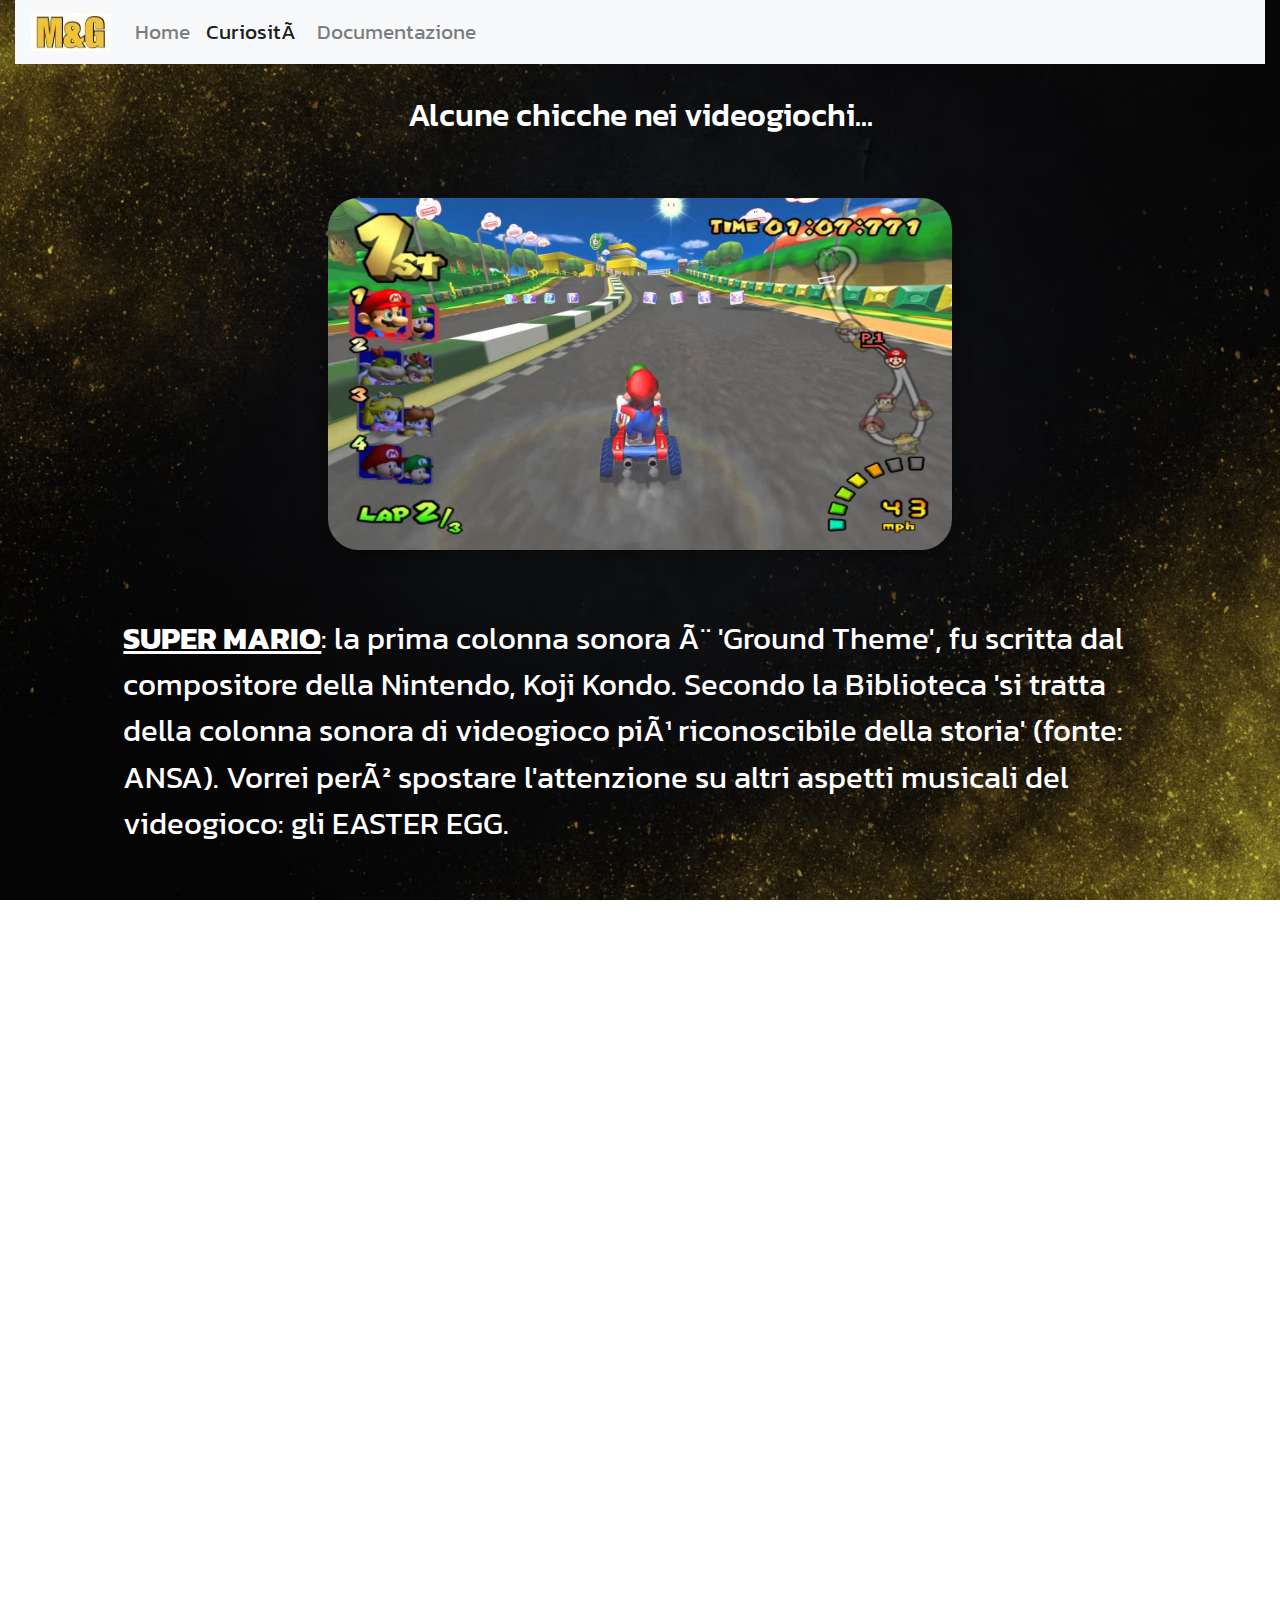
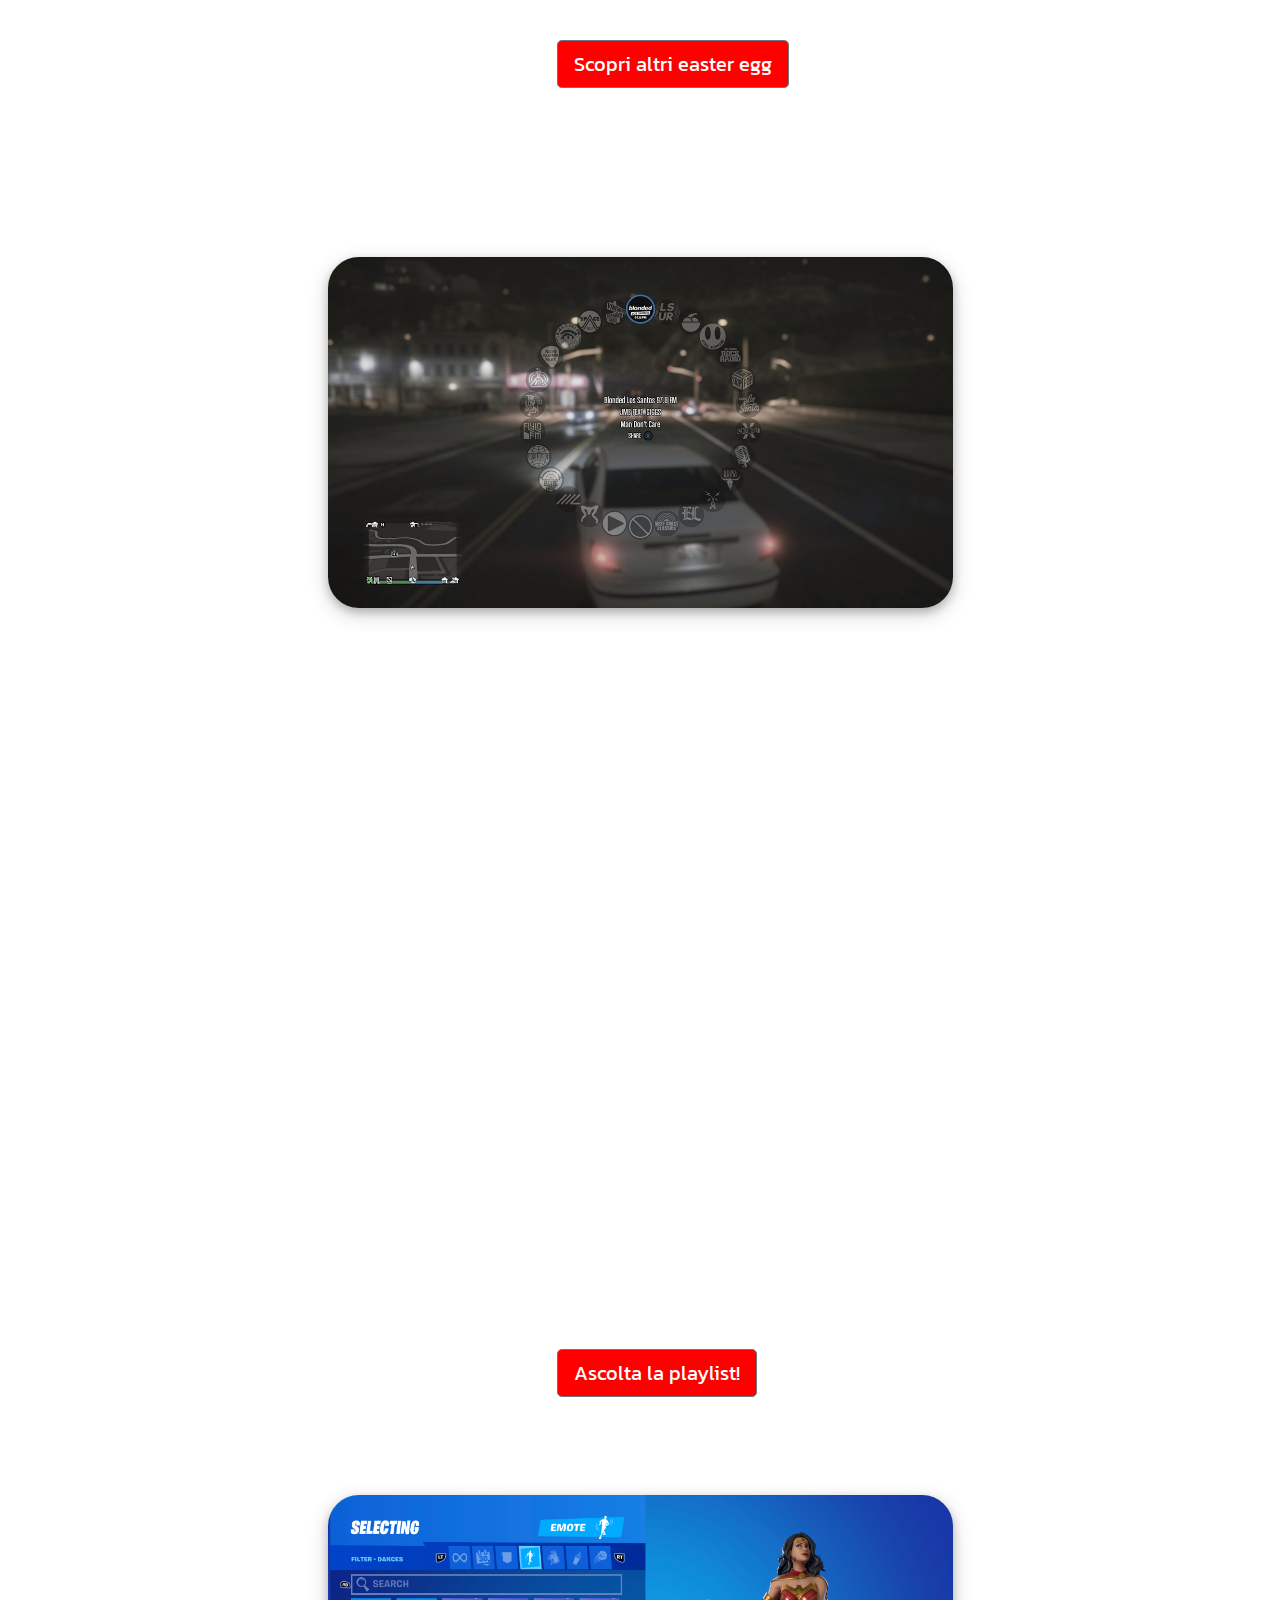
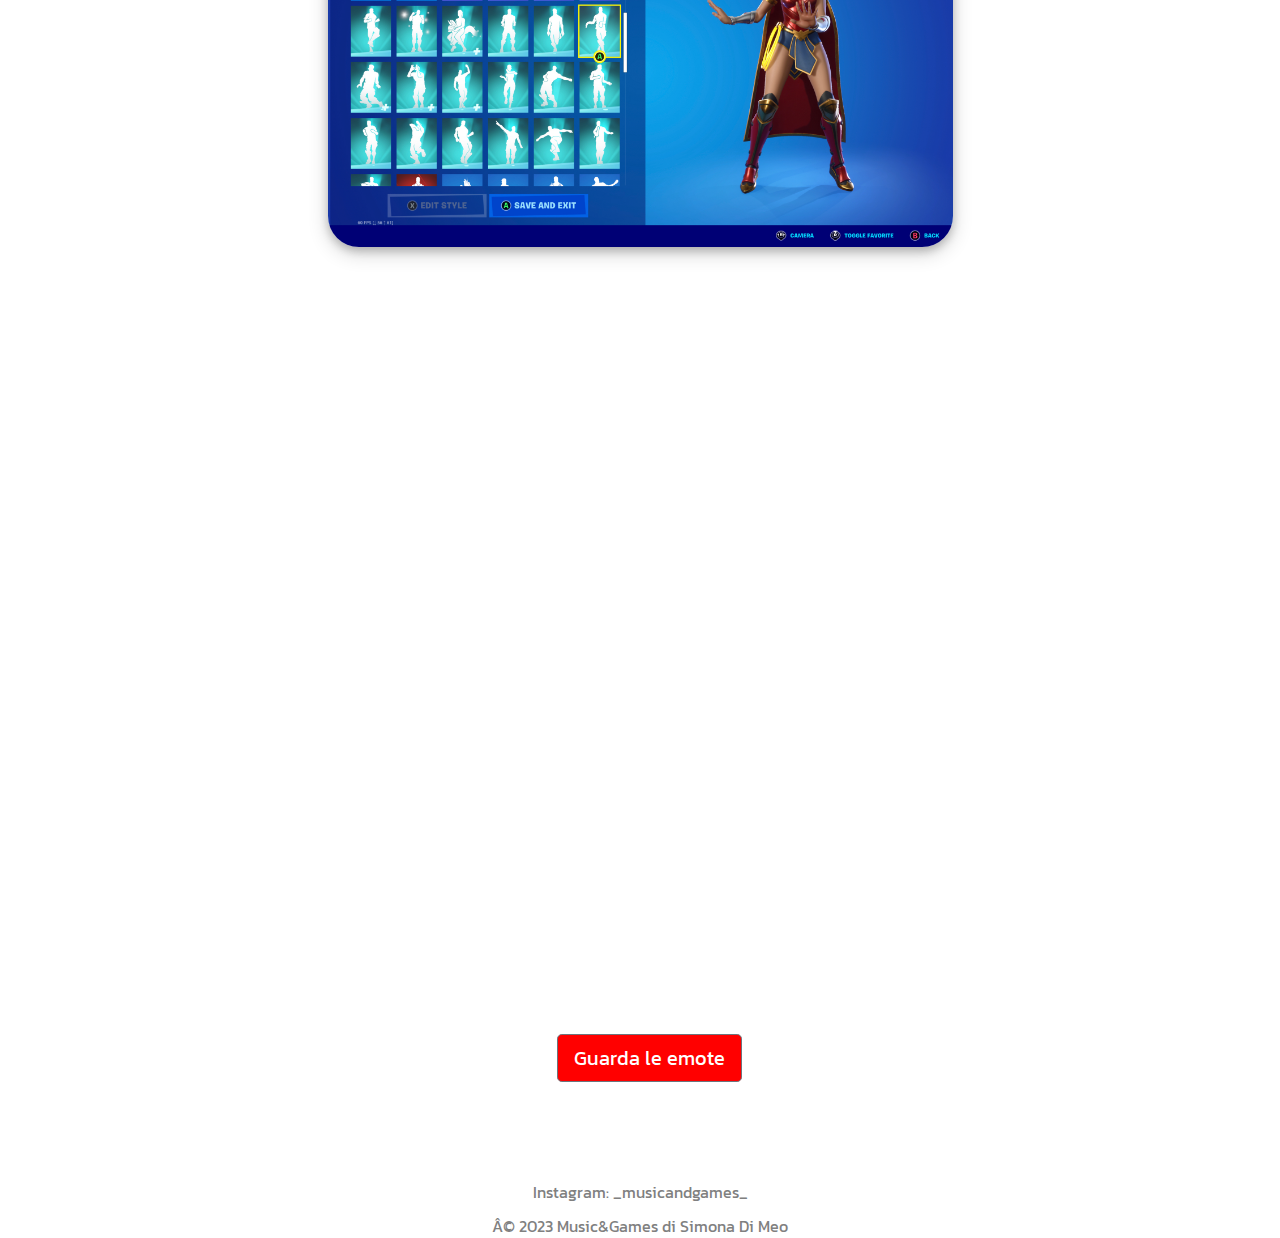
<file: scopri.html>
<!doctype html>
<html>
 <head>
 	<!-- Google tag (gtag.js) -->
<script async src="https://www.googletagmanager.com/gtag/js?id=G-C3V97S4PJL"></script>
<script>
  window.dataLayer = window.dataLayer || [];
  function gtag(){dataLayer.push(arguments);}
  gtag('js', new Date());

  gtag('config', 'G-C3V97S4PJL');
</script>

 	<meta charset="uts-8">
 	<meta name="viewport" content="width=device-width, initial-scale=1.0">

 	<title>MUSIC&GAMES</title>
 
 	
<link rel="stylesheet" type="text/css" href="css/style.css">

 	  <link rel="stylesheet" href="https://cdn.jsdelivr.net/npm/bootstrap@4.3.1/dist/css/bootstrap.min.css" integrity="sha384-ggOyR0iXCbMQv3Xipma34MD+dH/1fQ784/j6cY/iJTQUOhcWr7x9JvoRxT2MZw1T" crossorigin="anonymous">
 	  <script src="https://code.jquery.com/jquery-3.3.1.slim.min.js" integrity="sha384-q8i/X+965DzO0rT7abK41JStQIAqVgRVzpbzo5smXKp4YfRvH+8abtTE1Pi6jizo" crossorigin="anonymous"></script>
    <script src="https://cdn.jsdelivr.net/npm/popper.js@1.14.7/dist/umd/popper.min.js" integrity="sha384-UO2eT0CpHqdSJQ6hJty5KVphtPhzWj9WO1clHTMGa3JDZwrnQq4sF86dIHNDz0W1" crossorigin="anonymous"></script>
    <script src="https://cdn.jsdelivr.net/npm/bootstrap@4.3.1/dist/js/bootstrap.min.js" integrity="sha384-JjSmVgyd0p3pXB1rRibZUAYoIIy6OrQ6VrjIEaFf/nJGzIxFDsf4x0xIM+B07jRM" crossorigin="anonymous"></script>

    <link rel="preconnect" href="https://fonts.googleapis.com">
	  <link rel="preconnect" href="https://fonts.gstatic.com" crossorigin>
	  <link href="https://fonts.googleapis.com/css2?family=Kanit:ital,wght@0,400;1,600&display=swap" rel="stylesheet">


 </head>



<body class="container-fluid">

  <header>



    <nav class="navbar navbar-expand-lg navbar-light bg-light">
	  <a class="navbar-brand" href="#">
	  	<img src="immagini/logo.png">
	  </a>
	  <button class="navbar-toggler" type="button" data-toggle="collapse" data-target="#navbarNav" aria-controls="navbarNav" aria-expanded="false" aria-label="Toggle navigation">
	    <span class="navbar-toggler-icon"></span>
	  </button>
	  <div class="collapse navbar-collapse" id="navbarNav">
	    <ul class="navbar-nav">
	      <li class="nav-item">
	        <a class="nav-link" href="index.html">Home</a>
	      </li>
	      <li class="nav-item active">
	        <a class="nav-link" href="scopri.html">Curiosità <span class="sr-only">(current)</span></a>
	      </li>
	      <li class="nav-item">
	        <a class="nav-link" href="documentazione.html">Documentazione</a>
	      </li>
	      <li class="nav-item">      
	      </li>
	    </ul>
	  </div>
	</nav>

      <h2>Alcune chicche nei videogiochi...</h2>

      <img src="immagini/supermario2.png" id="sp" title="credits photo: unknow">
    
	  <p><u><b>SUPER MARIO</b></u>: la prima colonna sonora è 'Ground Theme', fu scritta dal compositore della Nintendo, Koji Kondo. Secondo la Biblioteca 'si tratta della colonna sonora di videogioco più riconoscibile della storia' (fonte: ANSA).
	  Vorrei però spostare l'attenzione su altri aspetti musicali del videogioco: gli EASTER EGG.
	  </p>
	  <p><b>1. La Totaka Song in "Mario Kart 8":</b> è una semplice melodia di 19 note e 8 battute. Il sound designer di Nintendo Kazumi Totaka è noto per averlo inserito nella maggior parte dei titoli su cui ha lavorato. La canzone è spesso nascosta, dunque è complicato riuscire a trovarla.
	  In Mario Kart 8, la si può ascoltare se ci si posiziona al borso pista, accanto ad uno Yoshi gigante: qui si potrà udire un'orchestra, ma prestando la giusta attenzione si riuscirà a sentire anche la tanto ricercata canzoncina.	  	  
	  </p>
	 <p><b>2. Un easter egg particolare in "Mario Kart 8":</b> nella seconda curva del gioco si può prendere una "scorciatoia" che porterà sotto una giostra acquatica, dove, restando al centro per 5 secondi, si potrà udire un motivetto abbastanza oscuro presente in "Super Mario 64".



	   <p>
	    <a class="bd-toc-link" href="https://youtu.be/rgjWhASBzDo">
           <button id="button1" type="button" class="btn btn-secondary btn-lg">Scopri altri easter egg
           </button>
        </a>    
	  	</p>  
      </p>


      <img src="immagini/gta2.png" id="gta" title="credits photo: @GTAonlineNews from Twitter">


	  <p><u><b>GRAND THEFT AUTO V</b></u>: l'aspetto forse più divertente di questo gioco è quello di poter rubare auto (ma attento alla polizia!) per raggiungere i tuoi posti preferiti della città o anche solo per farti un bel giro. <br>Cliccando l'apposito comando, si aprirà una schermata con ben 24 diverse stazioni radio e una venticinquesima dove potrai riprodurre la tua musica personale; i brani ripercorrono i vari anni, dal rock anni 70-80 fino a quelle reggae più recenti, passando dal rap all'hip-hop con un solo click. <br>Per non farci mancare proprio niente, se nella riproduzione trovi una canzone a te gradita, o magari quella che cercavi da tempo ma non conoscevi il titolo, puoi salvarla nella tua libreria (la ritroverai nel launcher di Rockstar Games). <br>Di seguito toverai la playlist con tutte le canzoni presenti nel gioco, così da poterle ascoltare in qualsiasi momento: magari troverai la tua preferita!



	  <a class="bd-toc-link" href="https://youtu.be/I6vi-jhq3ac">
      <button id="button1" type="button" class="btn btn-secondary btn-lg">Ascolta la playlist!
      </button>
      </a>    
	  </p>


  <img src="immagini/fortnite2.png" id="fn" title="cretdits photo: gamespot.com">
	  <p><u><b>FORTNITE:</b></u> L'aspetto musicale nel gioco in questione risiede nelle <b>emote.</b> Queste, acquistate tramite la valuta del gioco, oltre a simulare azioni e scene di vario tipo (mangiare, piangere, ridere) simulano anche dei balletti. <br>I personaggi ballano sulle note di canzoni famossissime quali "Shout", "Dragostea-din-tei" e tante altre. <br>Sono state fatte anche collaborazioni con cantanti del calibro di Kid Laroi e Travis Scott, dove le emote hanno come sottofondo le loro canzoni più famose. <br>In altre parole, se durante matchmaking di una partita ti stai annoiando o semplicemente vuoi vedere il tuo personaggio che balla sulle note della famossissima Lizzo, ti basterà selezionare l'emote. <br>Cliccando il spulsante potrai vedere tutte le emote presenti nel gioco, comprese quelle sopracitate.


	  <a class="bd-toc-link" href="https://fortnite.gg/cosmetics?type=emote"> 
      <button id="button1" type="button" class="btn btn-secondary btn-lg">Guarda le emote    
      </button>
      </a>


	  </p>
  </header>
   
   <main id="plus"> Instagram: _musicandgames_ </main>

  <footer id="plus"> © 2023 Music&Games di Simona Di Meo </footer>

</body>


</html>
</file>
<file: css/style.css>
body {font-family: 'Kanit', sans-serif !important;       
      background-color: #B9CEAC;
       background-color: #B9CEAC ;
	    background-image: url(../immagini/sfn.png) !important;
         background-repeat: no-repeat;
         background-attachment: fixed;
         background-size: 100% 100%;	
         
}

header {background: url(../immagini/logo.png) no-repeat-center;
	    font-size: 1.29em;
	   


	   }

h1, h2 {text-align: center}

h1 {background-color: #F4C430;

	color: black !important;
	font-size: 5em;

	padding-left: 0.5em; 
	padding-right: 0.5em !important;
	padding-top: 0.5em !important;
	padding-bottom: 0.5em !important;

	margin-right: 0.90em !important;
	margin-left: 0.90em !important;
	margin-bottom: 0.50em !important;
	margin-top: 0.50em !important;

	border-radius: 1.2em !important;
	box-shadow: 0 4px 8px 0 rgba(0, 0, 0, 0.2), 0 6px 20px 0 rgba(0, 0, 0, 0.19) !important;
	

}

h2 {margin-bottom: 1em !important;
	margin-top: 1em;
	padding-top: 1em;
	padding-bottom: 1em;
	font-size: 3em;
	font-weight: bold;
	color: #FFF !important;
}

p { font-size: 1.50em;
	padding-left: 3.5em ;
	padding-top: 0.75em ;
	padding-right: 3.5em ;
	padding-bottom: 1em ;
	color: white;

}
.card-body {font-size: 0.70em !important;
	padding-left: 0em !important;
	padding-right: 0em !important;

}
.card-title {font-size: 3em !important;
	text-align: center;
	font-weight: bold;
}
.card {margin-left: 6em !important;
	margin-right: 4em !important;
	margin-top: 3em !important;
	border-radius: 2em !important;
	box-shadow: 0 4px 8px 0 rgba(0, 0, 0, 0.2), 0 6px 20px 0 rgba(0, 0, 0, 0.19) !important;
	display: inline-block !important;
	margin-bottom: 3em !important;
	max-height: 30% !important;
	max-width: 40% !important;

	

}
.card-img-top {border-radius: 2em !important;
	padding-left: 1em !important;
	padding-top: 1em !important;
	padding-right: 1em !important;
	padding-bottom: 1em !important;
}
#button {text-align: center;
	position: center;
	margin-right: 30%;
	margin-left: 34%;
	margin-bottom: 5%;
	margin-top: 5%;
	background-color: red;		
}
#button1  {text-align: center;
	position: center;
	margin-right: 30%;
	margin-left: 42%;
	margin-bottom: 5%;
	margin-top: 7%;
	background-color: red;		
}
#button2 {text-align: center;
	position: center;
	margin-right: 30%;
	margin-left: 33%;
	margin-bottom: 20%;
	margin-top: 10%;
	background-color: red;		
}

#sp {
	max-width: 50%;  
    border-radius: 1.5em;
    display: block;
    margin: auto !important;
    margin-bottom: 2em !important;
    box-shadow: 0 4px 8px 0 rgba(0, 0, 0, 0.2), 0 6px 20px 0 rgba(0, 0, 0, 0.19) !important;


}

#gta {
	max-width: 50%;  
    border-radius: 1.5em;
    display: block;
    margin: auto !important;
    margin-bottom: 2em !important;
    box-shadow: 0 4px 8px 0 rgba(0, 0, 0, 0.2), 0 6px 20px 0 rgba(0, 0, 0, 0.19) !important;
}

#fn {
	max-width: 50%;  
    border-radius: 1.5em;
    display: block;
    margin: auto !important;
    margin-bottom: 2em !important;
    box-shadow: 0 4px 8px 0 rgba(0, 0, 0, 0.2), 0 6px 20px 0 rgba(0, 0, 0, 0.19) !important;
}

#home {max-width: 50%;  
    border-radius: 1.5em;
    display: block;
    margin: auto !important;
    margin-bottom: 2em !important;
    box-shadow: 0 4px 8px 0 rgba(0, 0, 0, 0.2), 0 6px 20px 0 rgba(0, 0, 0, 0.19) !important;
}

h5 {font-size: 1.5em !important;
	text-align: center;
	font-weight: bold;
    color:white;}

#text {color:black !important;}

#plus {font-size: 1em;
	   text-align: center;
	   margin-top: 0.8%;
	   color: grey;
}


h6 {text-align: center;}

h4 {margin-left: 4.6em;
	color: grey;
}


@media screen and (max-widht: 768px)  {

	.container-fluid {float: none; 
		padding: none;
		width: 100%;
	}



p { /*! font-size: 1.50em; */
	/*! padding-left: 3.5em ; */
	/*! padding-top: 0.75em ; */
	/*! padding-right: 3.5em ; */
	padding-bottom: 1em ;
	color: white;
}

.card {/*! margin-left: 6em !important; */
	/*! margin-right: 4em !important; */
	/*! margin-top: 3em !important; */
	border-radius: 2em !important;
	box-shadow: 0 4px 8px 0 rgba(0, 0, 0, 0.2), 0 6px 20px 0 rgba(0, 0, 0, 0.19) !important;
	display: inline-block !important;
	margin-bottom: 3em !important;
	max-height: 0% !important;
	max-width: 100% !important;	
}
 .card-body { /*! font-size: 1.50em; */
	padding-left: 0.7em;
	/*! padding-top: 0.75em ; */
	padding-right: 0.7em;
	/*! padding-bottom: 1em ; */
	color: white;
}

#button {text-align: center;
	position: center;
	/*! margin-right: 30%; */
	margin-left: 30%;
	margin-bottom: 5%;
	/*! margin-top: 5%; */
	background-color: red;		
}

#button2 {text-align: center;
	position: center;
	/*! margin-right: 30%; */
	margin-left: 30%;
	margin-bottom: 5%;
	/*! margin-top: 5%; */
	background-color: red;		
}

#button3 {text-align: center;
	position: center;
	/*! margin-right: 30%; */
	margin-left: 30%;
	margin-bottom: 5%;
	/*! margin-top: 5%; */
	background-color: red;		
}




}
</file>
